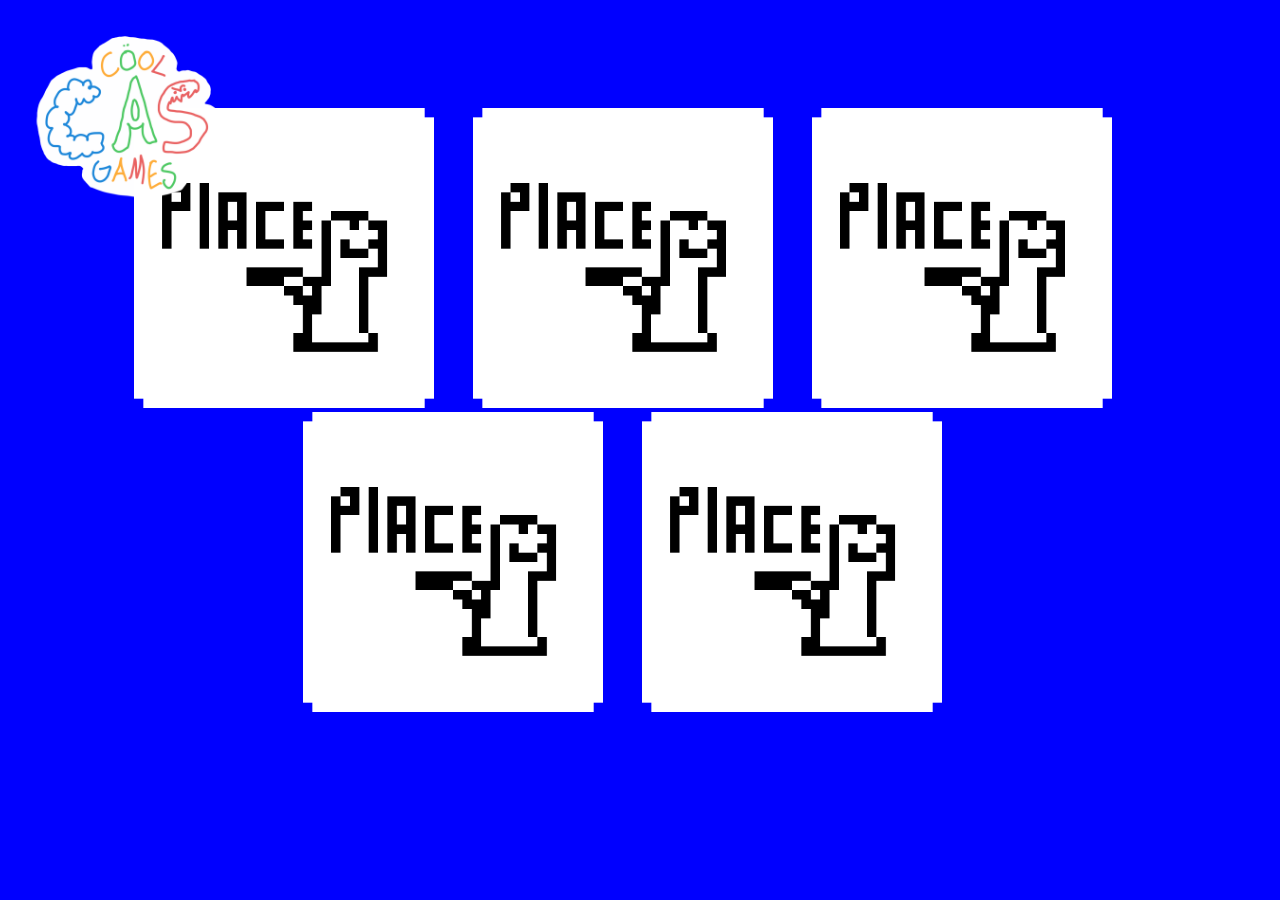
<file: index.html>
<!DOCTYPE html>
<html lang="en">


<head>

    <meta charset="UTF-8">
    <meta name="viewport" content="width=device-width, initial-scale=1.0">
    <link rel="icon" href="images/LOGOmini.png" type="image/png">
    <link href="./uni.css" rel="stylesheet" >
    <link href="./index.css" rel="stylesheet" >


    <title>Cool CAS Games</title>
</head>
<body>


    <img class="siteLogo" src="./images/LOGO.png" alt="Cool Cas Games">
    <div class="featuredGames">
        <img id="featuredGame" src="images/placeHolder.png">
        <img id="featuredGame" src="images/placeHolder.png">
        <img id="featuredGame" src="images/placeHolder.png">
        <img id="featuredGame" src="images/placeHolder.png">
        <img id="featuredGame" src="images/placeHolder.png">
    </div>
</body>
</html>
</file>
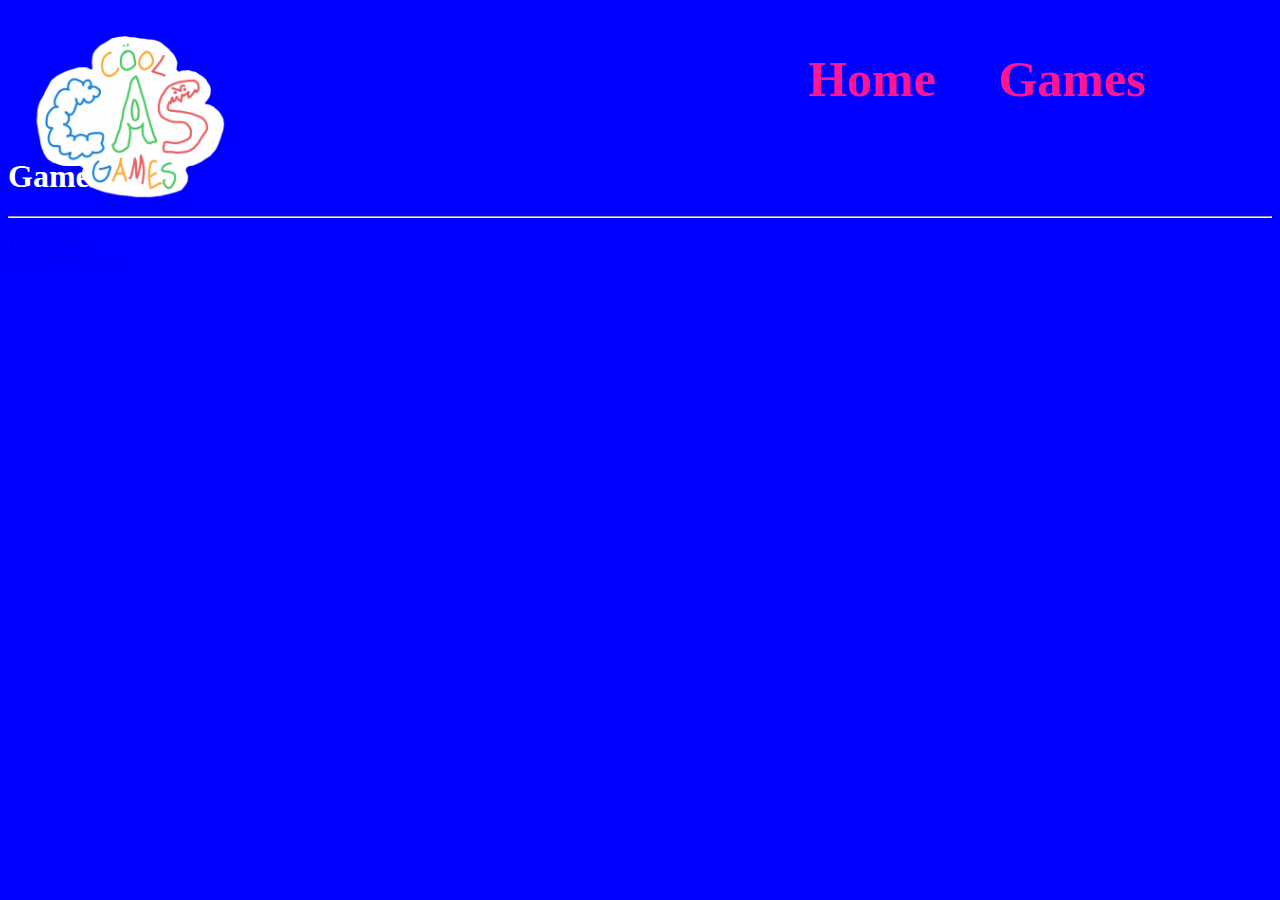
<file: games.html>
<!DOCTYPE html>
<html lang="en">


<head>

    <meta charset="UTF-8">
    <meta name="viewport" content="width=device-width, initial-scale=1.0">
    <link rel="icon" href="images/LOGOmini.png" type="image/png">
    <link href="./uni.css" rel="stylesheet" >
    <link href="./index.css" rel="stylesheet" >


    <title>Cool CAS Games</title>
</head>
<body>

    <img class="siteLogo" src="./images/LOGO.png" alt="Cool Cas Games">

    <p  class="siteLinks"><strong><a href="index.html" id="link">Home</a> <a href="games.html" id="link">Games</a></strong></p>
    <h1 id="pageTitle">Games</h1>
    <hr id="titleSeparator">
    
    <p class="gameLink">
        <a href="./pages/ticTacToe/ticTacToe.html">Tic Tac Toe</a> <br>
        <a href="./pages/coolDinnerFacts/coolDinnerFacts.html">Cool Dinner Facts</a>
    </p>
</body>
</html>
</file>
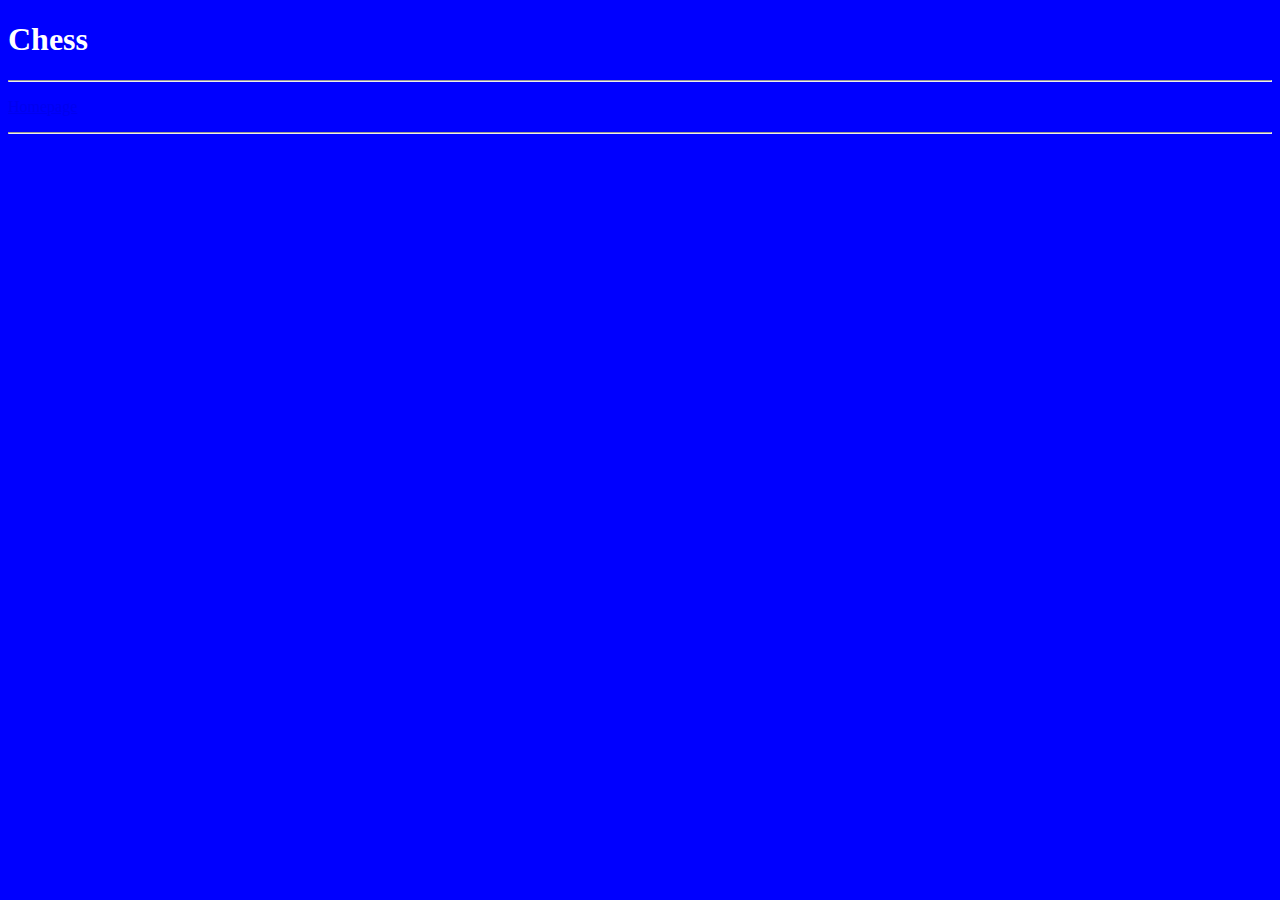
<file: pages/chess/chess.html>
<!DOCTYPE html>
<html lang="en">
<head>
    <meta charset="UTF-8">
    <meta name="viewport" content="width=device-width, initial-scale=1.0">
    <link rel="icon" href="../../images/LOGOmini.png" type="image/png">
    <link href="../../uni.css" rel="stylesheet" >
    <link href="./chess.css" rel="stylesheet" >
    <title>Chess</title>
</head>
<body>
    <!--Game Title and link area etc. on every page-->
    <h1 id="pageTitle">Chess</h1>
    <hr id="titleSeparator">
    
    <p class="gameLink">
        <a href="../../index.html">Homepage</a>
    </p>

    <hr id="titleSeparator">
    <!--xxxxxxxxxxxxxxxxxxxxxxxxxxxxxxxxxxxxxxxxxxx-->    
    <!--The div is here in order to format the canvas to the right spot-->
    <div class="gameContainer" id="chessGame">
        <!--Game canvas-->
        <canvas class="gameCanvas" height="400px" width="400px"></canvas>
    </div>
    
    <script src="./chess.js"></script>
</body>
</html>
</file>
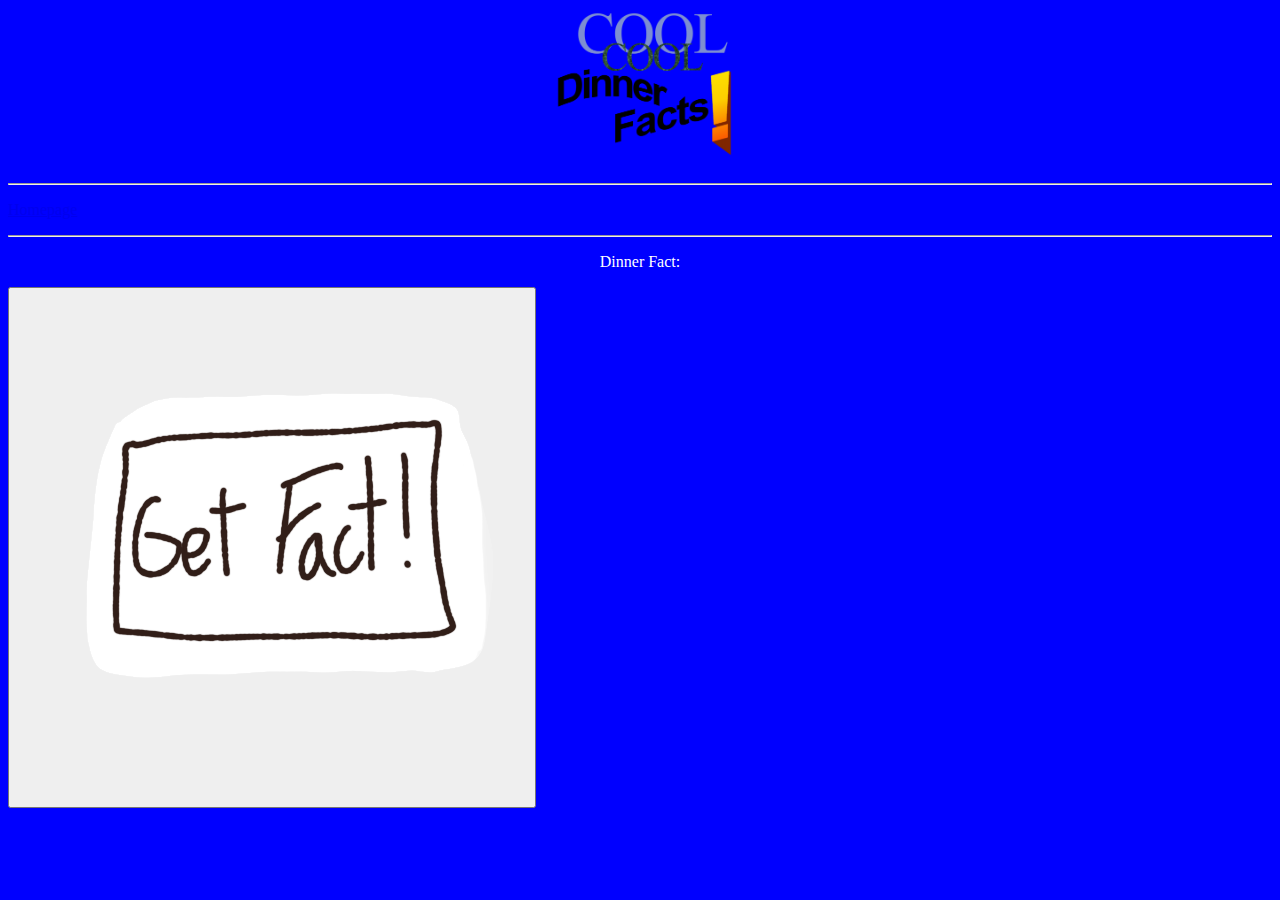
<file: pages/coolDinnerFacts/coolDinnerFacts.html>
<!DOCTYPE html>
<html lang="en">
<head>
    <meta charset="UTF-8">
    <meta name="viewport" content="width=device-width, initial-scale=1.0">
    <link rel="icon" href="../../images/LOGOmini.png" type="image/png">
    <!--
    These link the CSS to the html document I almost allways link uni and then a second
    stylesheet for the specific page
    keep in mind that if the name of files change the href's to the pages need to be updated as well
    -->
    <link href="../../uni.css" rel="stylesheet" >
    <link href="./coolDinnerFacts.css" rel="stylesheet" >

    <title>Cool CAS Games - Cool Dinner Facts!</title>
</head>
<body>
    <img class="coolLogo" src="../../images/LOGOcooldinner.png" alt="Cool Dinner Facts">
    
    <hr id="titleSeparator">
    
    <p class="gameLink">
        <a href="../../index.html">Homepage</a>
    </p>
    
    <hr id="titleSeparator">
    <!--
    Similarly to how the CSS links just for Javascript files instead
    there isn't much you would use a uni.js for but we can do that if it seems benificial
    
    This CANNOT GO IN THE HEAD IT HAS TO GO IN THE BODY
    I forget that a lot but it gives you an error and you just don't get to use the script
    this is only really a problem when you need to nab html elements
    this is because the head and body are separate containers and you cannot grab elements
    from another container
    -->
    <div class="gameContainer" id="coolDinnerFactsGame">
        <!--Put facts here using Javascript-->
        <p id="dinnerFact">Dinner Fact:</p>
        <!--Press this button for new facts-->
        <button id="dinnerBtn" onclick="getFact()"><img id="factButton" src="../../images/buttonFact.png"></button>
    </div>
    <script src="./coolDinnerFacts.js"></script>
</body>
</html>
</file>
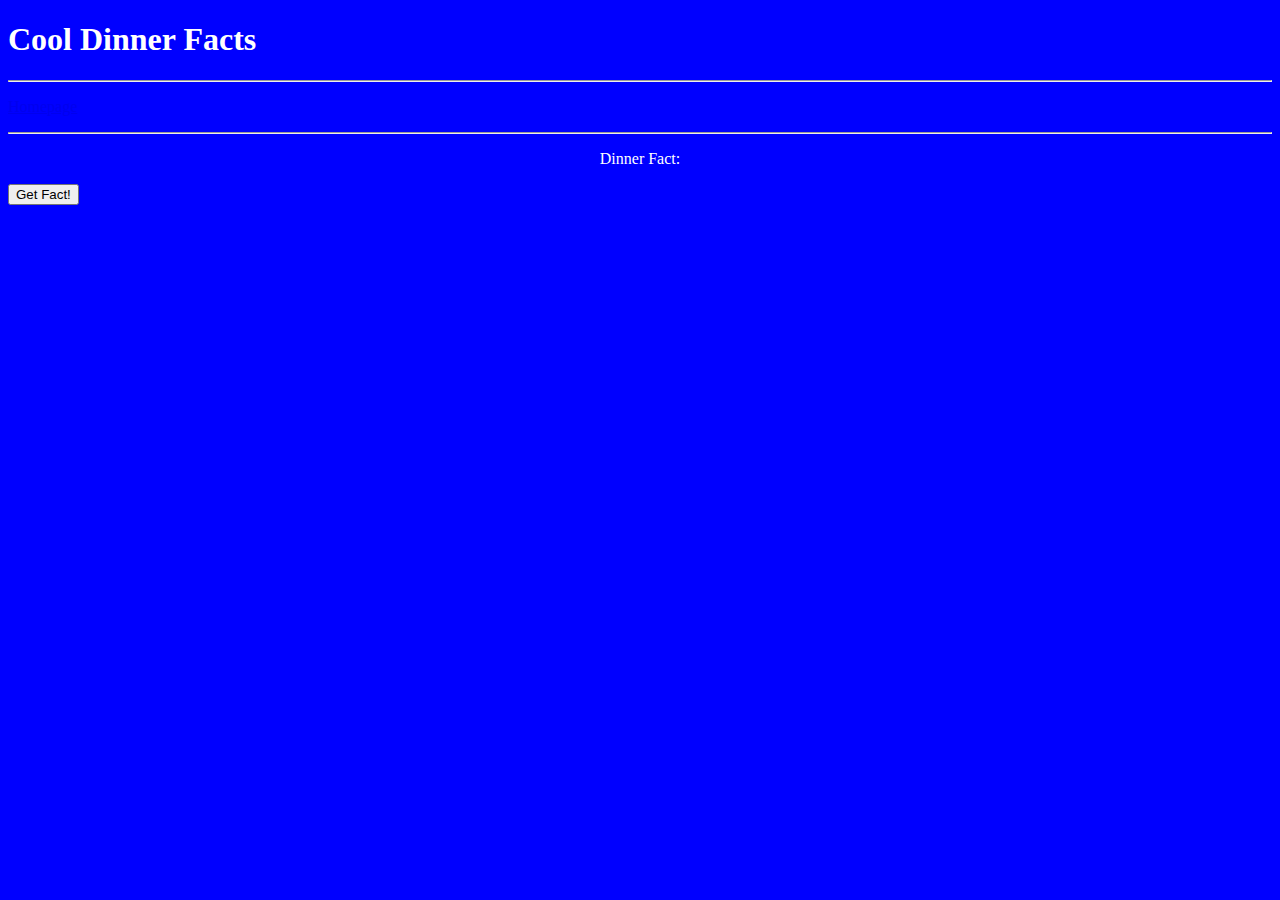
<file: pages/insertGameNameHere2/coolDinnerFacts.html>
<!DOCTYPE html>
<html lang="en">
<head>
    <meta charset="UTF-8">
    <meta name="viewport" content="width=device-width, initial-scale=1.0">
    <!--
    These link the CSS to the html document I almost allways link uni and then a second
    stylesheet for the specific page
    keep in mind that if the name of files change the href's to the pages need to be updated as well
    -->
    <link href="../../uni.css" rel="stylesheet" >
    <link href="./coolDinnerFacts.css" rel="stylesheet" >

    <title>Cool CAS Games - Cool Dinner Facts!</title>
</head>
<body>
    <h1 id="pageTitle">Cool Dinner Facts</h1>
    <hr id="titleSeparator">
    
    <p class="gameLink">
        <a href="../../index.html">Homepage</a>
    </p>
    
    <hr id="titleSeparator">
    <!--
    Similarly to how the CSS links just for Javascript files instead
    there isn't much you would use a uni.js for but we can do that if it seems benificial
    
    This CANNOT GO IN THE HEAD IT HAS TO GO IN THE BODY
    I forget that a lot but it gives you an error and you just don't get to use the script
    this is only really a problem when you need to nab html elements
    this is because the head and body are separate containers and you cannot grab elements
    from another container
    -->
    <div class="gameContainer" id="coolDinnerFactsGame">
        <p id="dinnerFact">Dinner Fact:</p>
        <button id="dinnerBtn" onclick="getFact()">Get Fact!</button>
    </div>
    <script src="./coolDinnerFacts.js"></script>
</body>
</html>
</file>
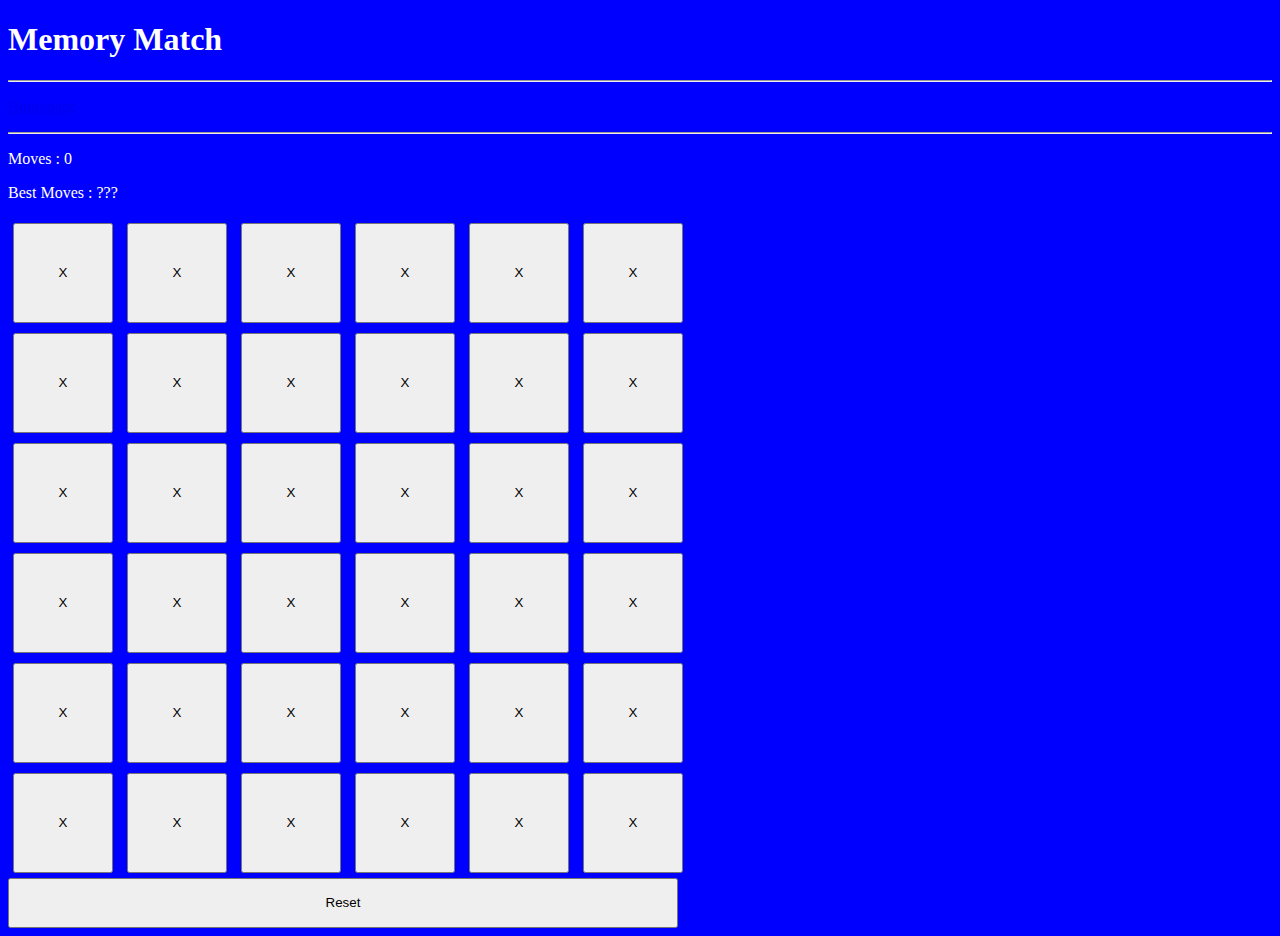
<file: pages/mem/mem.html>
<!DOCTYPE html>
<html lang="en">
<head>
    <meta charset="UTF-8">
    <meta name="viewport" content="width=device-width, initial-scale=1.0">
    <link rel="icon" href="../../images/LOGOmini.png" type="image/png">
    <link href="../../uni.css" rel="stylesheet" >
    <link href="./mem.css" rel="stylesheet" >
    <title>Memory Match</title>
</head>
<body>
    <h1 id="pageTitle">Memory Match</h1>
    <hr id="titleSeparator">
    
    <p class="gameLink">
        <a href="../../index.html">Homepage</a>
    </p>

    <hr id="titleSeparator">

    <div class="gameContainer">
        <p id="score">Moves : 0</p>
        <p id="bestScore">Best Moves : ???</p>
        <button class="card">X</button>
        <button class="card">X</button>
        <button class="card">X</button>
        <button class="card">X</button>
        <button class="card">X</button>
        <button class="card">X</button>
        <br>
        <button class="card">X</button>
        <button class="card">X</button>
        <button class="card">X</button>
        <button class="card">X</button>
        <button class="card">X</button>
        <button class="card">X</button>
        <br>
        <button class="card">X</button>
        <button class="card">X</button>
        <button class="card">X</button>
        <button class="card">X</button>
        <button class="card">X</button>
        <button class="card">X</button>
        <br>
        <button class="card">X</button>
        <button class="card">X</button>
        <button class="card">X</button>
        <button class="card">X</button>
        <button class="card">X</button>
        <button class="card">X</button>
        <br>
        <button class="card">X</button>
        <button class="card">X</button>
        <button class="card">X</button>
        <button class="card">X</button>
        <button class="card">X</button>
        <button class="card">X</button>
        <br>
        <button class="card">X</button>
        <button class="card">X</button>
        <button class="card">X</button>
        <button class="card">X</button>
        <button class="card">X</button>
        <button class="card">X</button>
        <br>
        <button class="reset">Reset</button>
    </div>
    
    <script src="./mem.js"></script>
</body>
</html>
</file>
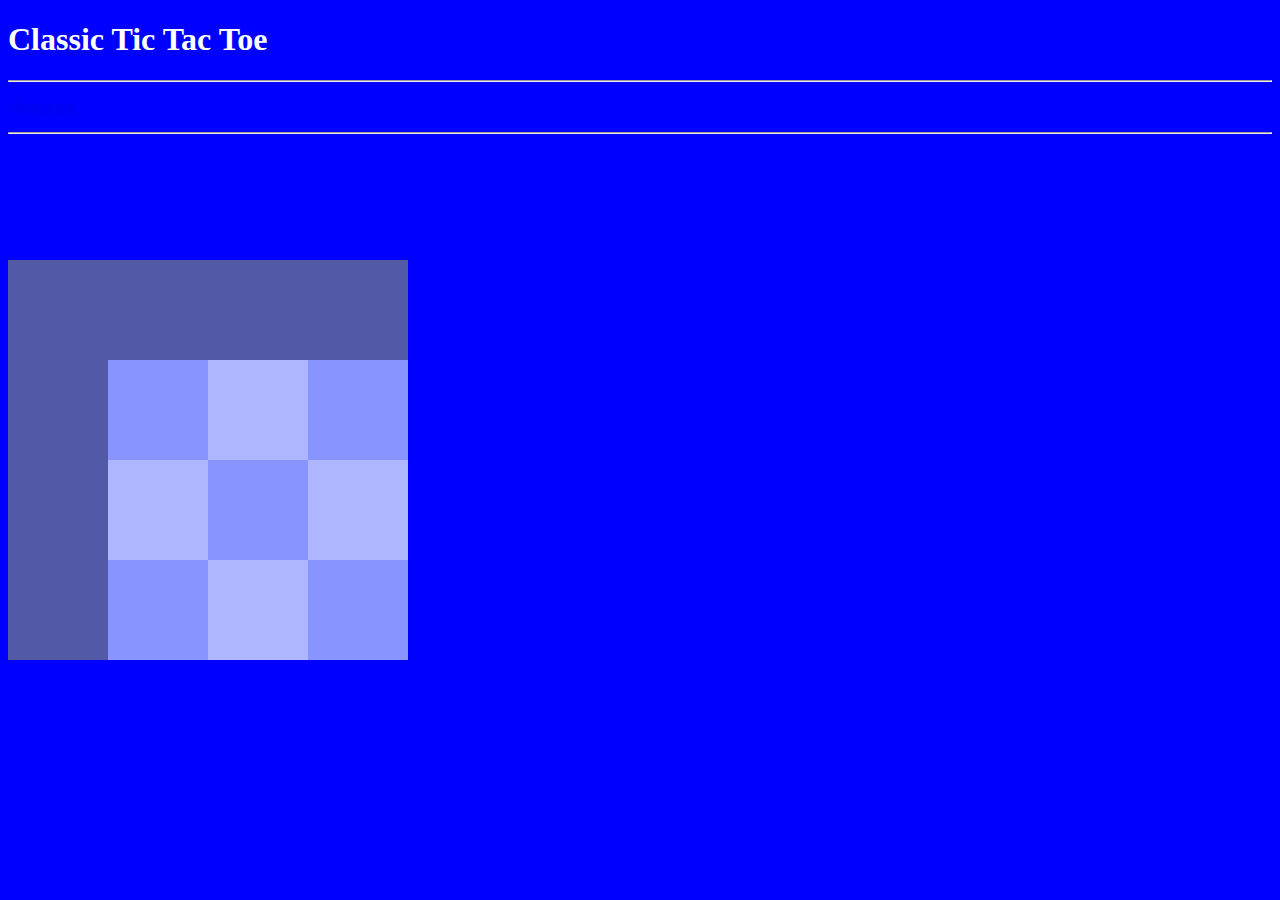
<file: pages/ticTacToe/ticTacToe.html>
<!DOCTYPE html>
<html lang="en">
<head>
    <meta charset="UTF-8">
    <meta name="viewport" content="width=device-width, initial-scale=1.0">
    <link href="../../uni.css" rel="stylesheet" >
    <link href="./ticTacToe.css" rel="stylesheet" >
    <title>Classic Tic Tac Toe</title>
</head>
<body>
    <!--Game Title and link area etc. on every page-->
    <h1 id="pageTitle">Classic Tic Tac Toe</h1>
    <hr id="titleSeparator">
    
    <p class="gameLink">
        <a href="../../index.html">Homepage</a>
    </p>

    <hr id="titleSeparator">
    <!--xxxxxxxxxxxxxxxxxxxxxxxxxxxxxxxxxxxxxxxxxxx-->    
    <!--The div is here in order to format the canvas to the right spot-->
    <div class="gameContainer" id="ticTacToeGame">
        <!--Game canvas-->
        <canvas class="gameCanvas" height="400px" width="400px"></canvas>
    </div>
    
    <script src="./ticTacToe.js"></script>
</body>
</html>
</file>
<file: uni.css>
body {
    background-color: blue;
    color: white;
}
</file>
<file: index.css>
.siteLogo {
    width:20%;
    min-width: 225px;
    min-height: 225px;
    max-width: 300px;
    max-height: 300px;
    position: absolute;
    top: 0px;
}

.siteLinks {
    text-align: right;
    margin-right: 10%;
    font-size: 50px;
    font-family:'Franklin Gothic Medium';
    font-style: none;
    word-spacing: 50px;

    
}

#link {
    color: rgb(255, 20, 147);
    text-decoration: none;
}

.featuredGames {
    padding-top: 100px;
    text-align: center;
}

#featuredGame {
    width: 10%;
    min-width: 300px;
    min-height: 300px;
    max-width: 600px;
    max-height: 600px;
    padding-right: 35px;
}
</file>
<file: pages/chess/chess.css>
/*Pushes the canvas down to look nice, unnecesary for the game itself and can be adjusted*/
#chessGame {
    /* margin-top: 10%; */
}

#gameContainer {
    /* TODO: add margin to top */
}

.label {
    text-align: center;
}
</file>
<file: pages/coolDinnerFacts/coolDinnerFacts.css>
.coolLogo {
    width:15%;
    display: block;
    margin: auto;
    position: static;
}

#dinnerFact {
    text-align: center;
    font-family:'Franklin Gothic Medium';
    font-style: none;

}

#dinnerBtn {
    
}
</file>
<file: pages/insertGameNameHere2/coolDinnerFacts.css>
#dinnerFact {
    text-align: center;
}

#dinnerBtn {
    
}
</file>
<file: pages/ticTacToe/ticTacToe.css>
/*Pushes the canvas down to look nice, unnecesary for the game itself and can be adjusted*/
#ticTacToeGame {
    margin-top: 10%;
}
</file>
<file: pages/mem/mem.css>
.card {
    width: 100px;
    height: 100px;
    margin: 5px;
}

.reset {
    width: 670px;
    height: 50px;
}
</file>
